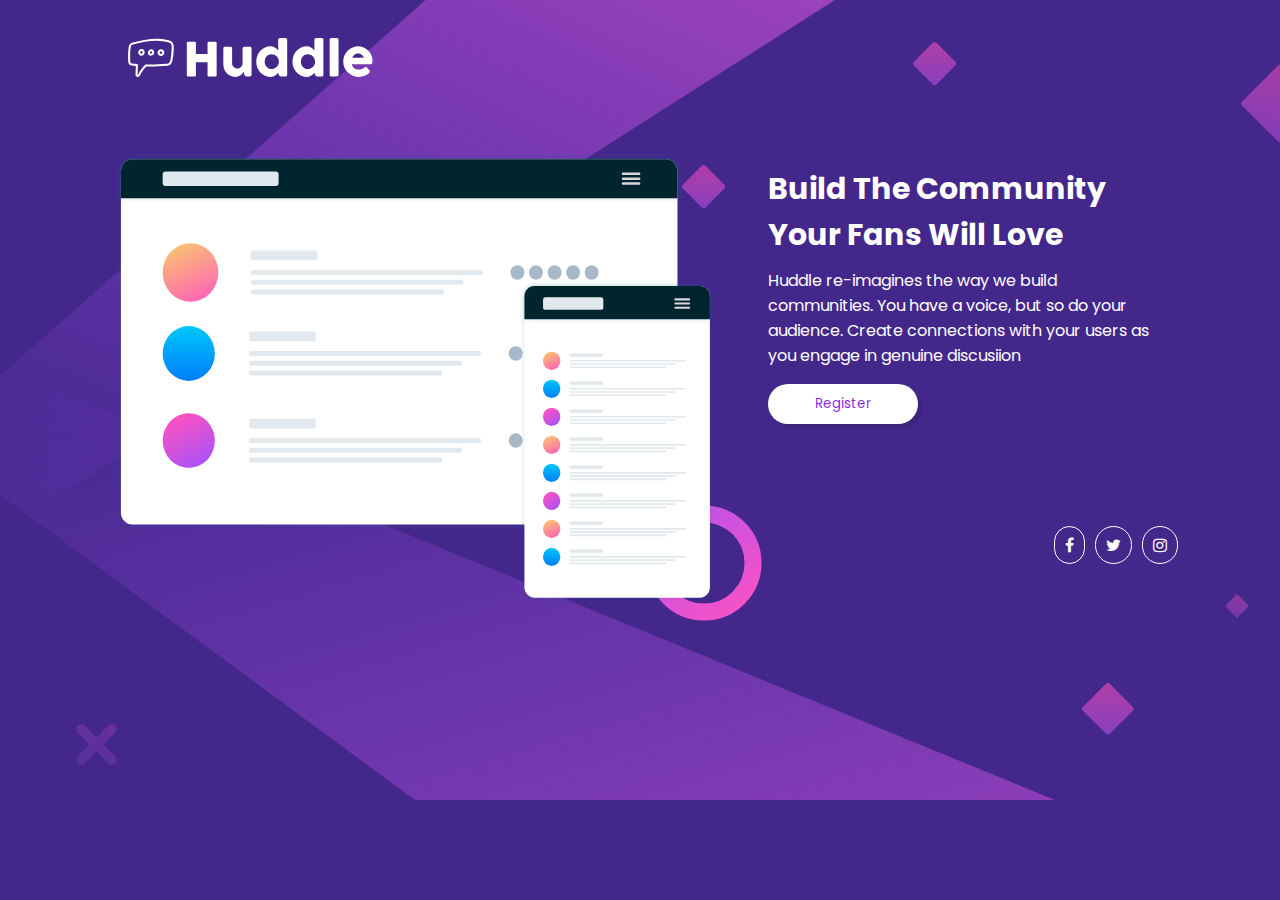
<file: landingpage/index.html>
<!DOCTYPE html>
<html>
    <head>
        <title>Huddle</title>
        <meta charset="UTF-8">
        <meta name="viewport" content="width=device-width, initial-scale=1.0"> <!-- displays site properly based on user's device -->
        <link rel="stylesheet" href="https://cdnjs.cloudflare.com/ajax/libs/font-awesome/4.7.0/css/font-awesome.min.css">
        <link rel="icon" type="image/png" sizes="32x32" href="./images/favicon-32x32.png">
        <link rel="stylesheet" href="styles.css" type="text/css">

 
    </head>

    <body>
        <div class="nav">
            <div class="logo">
                <img src="images/logo.svg" alt="logo"/>
            </div>
        </div>

        <div class="header">

            <div class="left">
                <img src="images/illustration-mockups.svg" alt="mockup">
            </div>
            <div class="right">
                <div class="hero">
                    <h2>Build The Community <br>Your Fans Will Love</h2>
                    <p>Huddle re-imagines the way we build communities. You have 
                        a voice, but so do your audience. Create connections with
                    your users as you engage in genuine discusiion</p>
                    <button>Register</button>
                </div>
                <ul class="social">
                    <li><a href="#"><i class="fa fa-facebook"></i></a></li>
                    <li><a href="#"><i class="fa fa-twitter"></i></a></li>
                    <li><a href="#"><i class="fa fa-instagram"></i></a></li>
                </ul>
            </div>
        </div>
    </body>
</html>
</file>
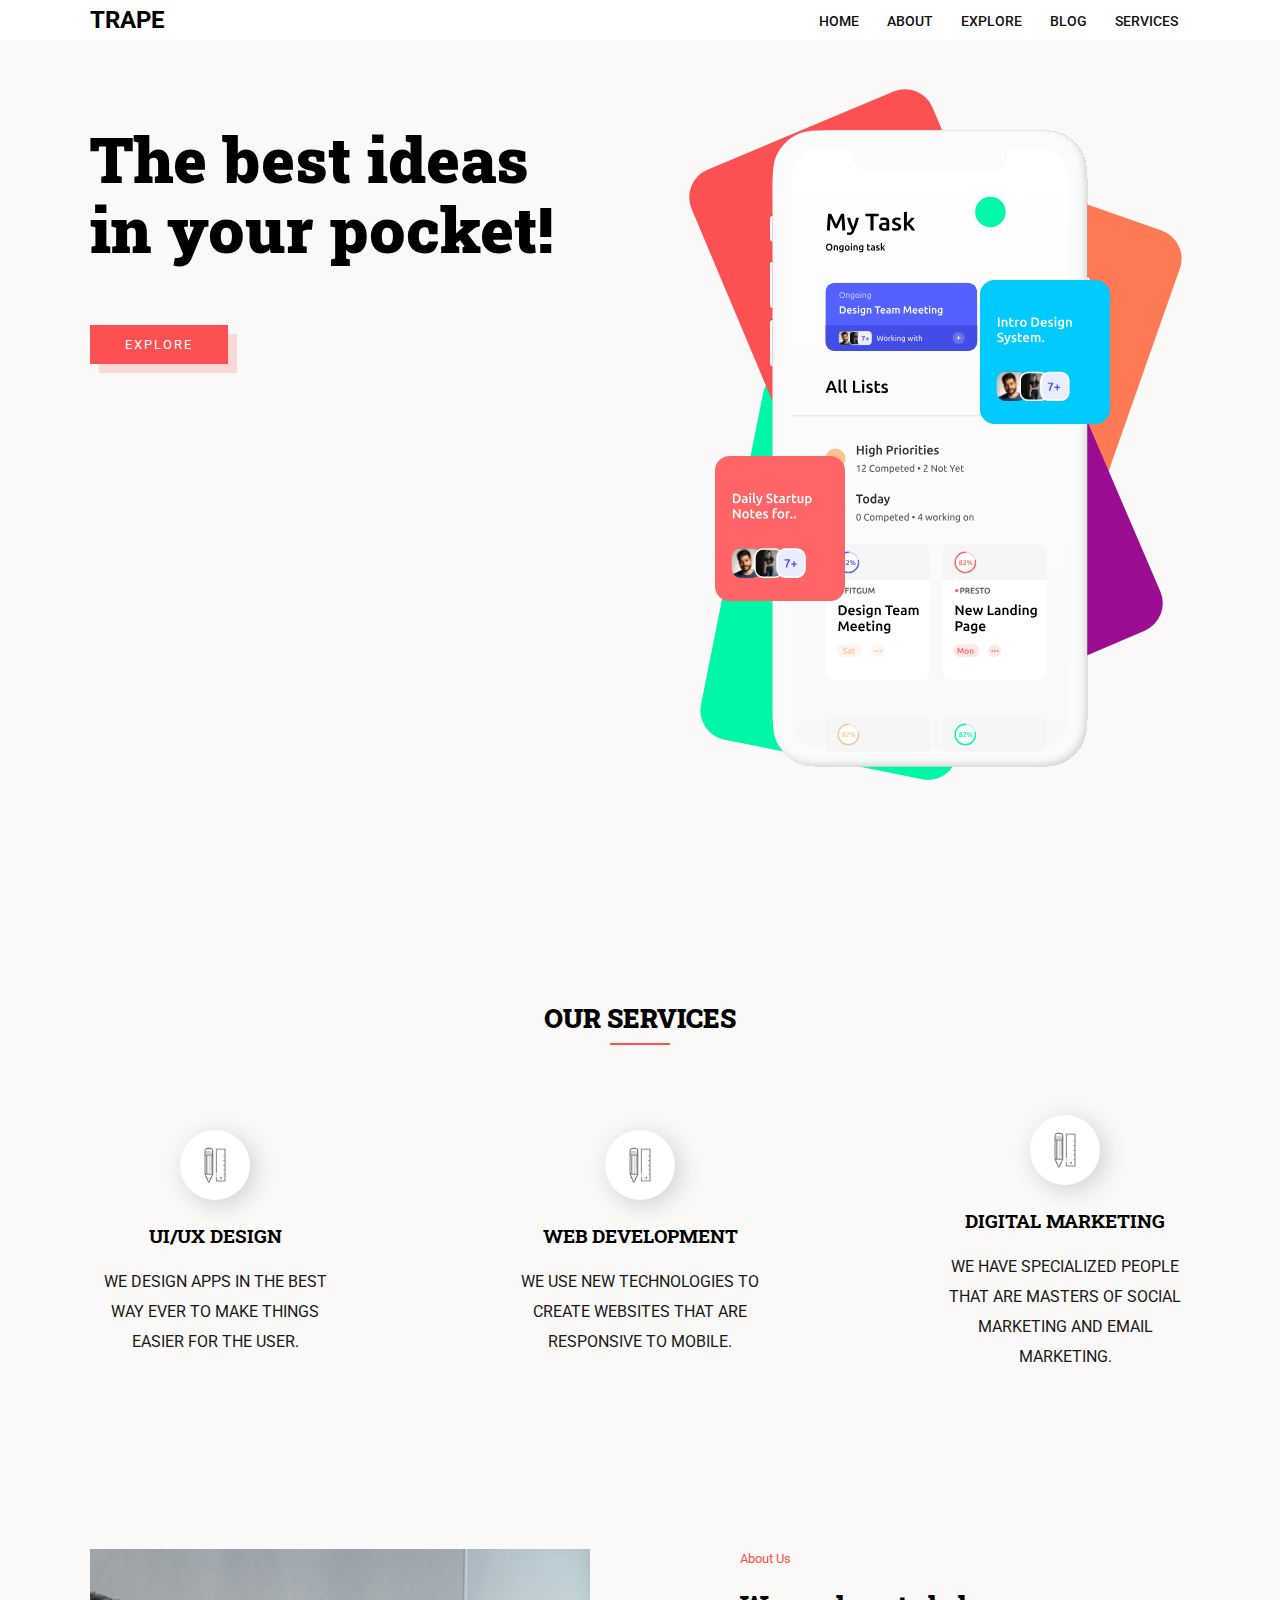
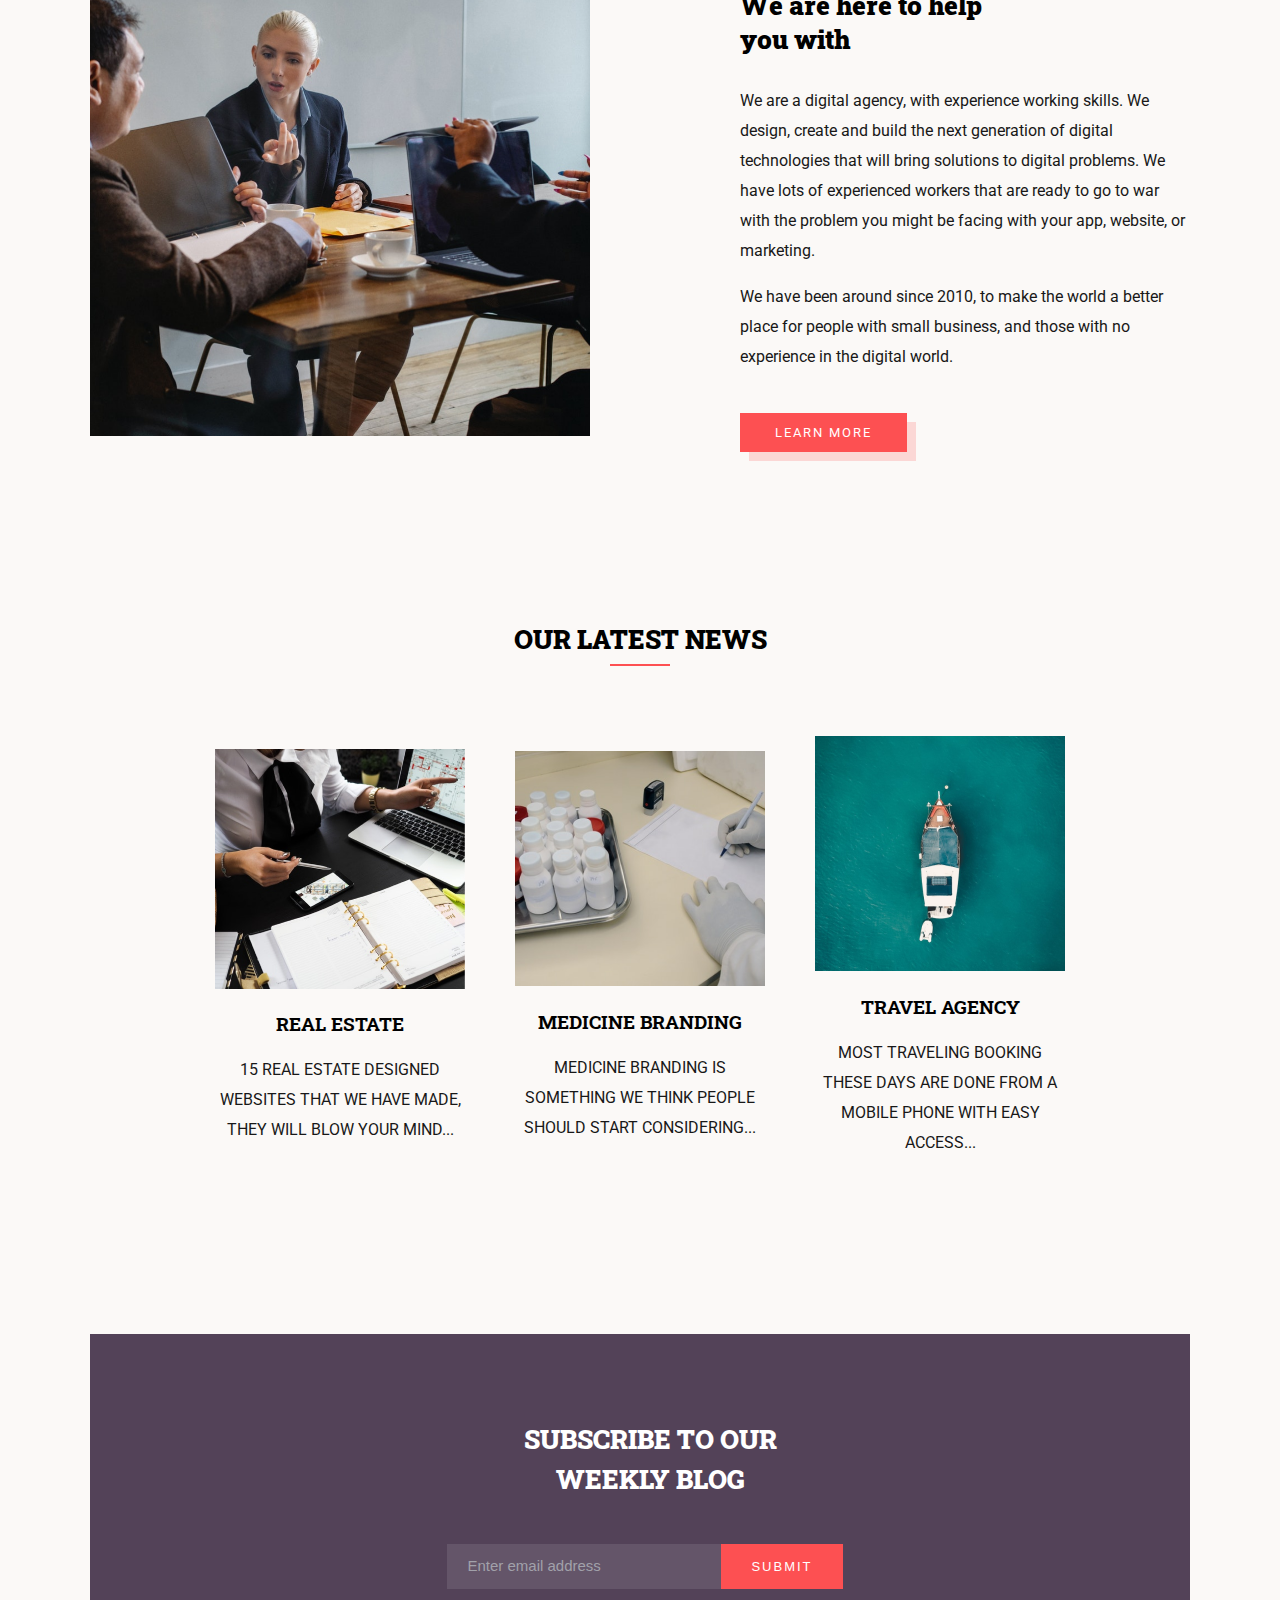
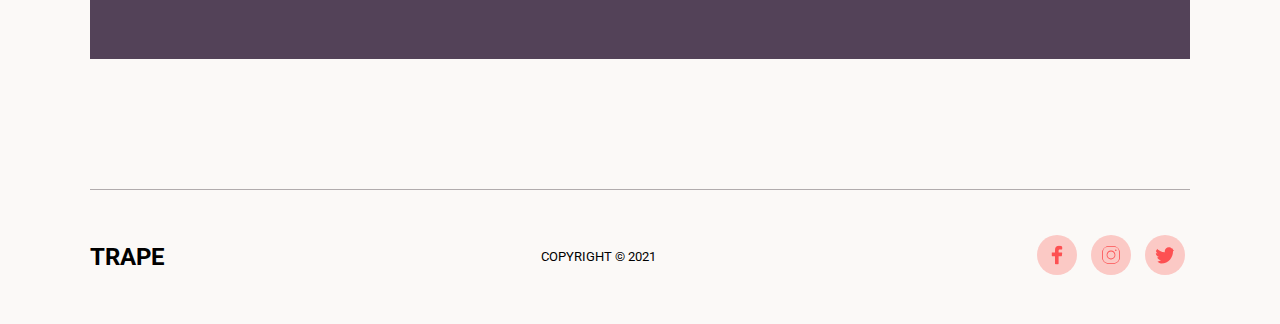
<file: pp/index.html>
<!DOCTYPE html>
<html lang="en">
<head>
    <meta charset="UTF-8">
    <meta name="viewport" content="width=device-width, initial-scale=1.0">
    <title>Landing Page</title>
    <link rel="stylesheet" href="styles.css" type="text/css">
</head>
<body>
    <header>
        <menu>
            <div class="flex container">
                <a href="#" class="logo">Trape</a>
                <a href="#" class="menu-icon mobile">&#9778;</a>

                <nav class="mobile menu">
                    <a href="#" class="menu-icon mobile close">&#10005;</a>
                    <ul>
                        <li><a href="#" class="">Home</a></li>
                        <li><a href="#" class="">About</a></li>
                        <li><a href="#" class="">Explore</a></li>
                        <li><a href="#" class="">Blog</a></li>
                        <li><a href="#" class="">Services</a></li>
                    </ul>
                </nav>
            </div>
        </menu>

        <div id="hero">
            <div class="flex container">
                <div class="left">
                    <h1>The best ideas in your pocket!</h1>
                    <a href="" class="btn">Explore</a>
                </div>

                <div class="right">
                    <img src="images/iphone.svg"  class="phone" alt="An Image of an iphone">
                    <img src="images/overlay1.svg"  class="overlay1" alt="">
                    <img src="images/overlay2.svg"  class="overlay2" alt="">
                </div>
            </div>
        </div>
        
    </header>

    <section class="ourService">
        <div class="container">
            <div class="top">
                <h2>Our Services</h2>
                <hr>
            </div>

            <div class="flex">
                <div class="block">
                    <img src="images/design.png" alt="">
                    <h3>UI/UX Design</h3>
                    <p>We design apps in the best way ever to make things easier for the user.</p>
                </div>

                <div class="block">
                    <img src="images/design.png" alt="">
                    <h3>Web Development</h3>
                    <p>We use new technologies to create websites that are responsive to mobile.</p>
                </div>

                <div class="block">
                    <img src="images/design.png" alt="">
                    <h3>Digital Marketing</h3>
                    <p>We have specialized people that are masters of social marketing and email marketing.</p>
                </div>
            </div>
        </div>
    </section>

    <section class="about">
        <div class="flex container">
            <div class="left">
                <img src="images/team.png" alt="">
            </div>

            <div class="right">
                <small>About Us</small>
                <h2>We are here to help you with</h2>
                <p>We are a digital agency, with experience working skills. 
                    We design, create and build the next generation of 
                    digital technologies that will bring solutions to digital
                     problems. We have lots of experienced workers that
                      are ready to go to war with the problem you might be
                       facing with your app, website, or marketing.</p>

                <p class="line2">We have been around since 2010, 
                    to make the world a better place for people with 
                    small business, and those with no experience in 
                    the digital world.</p>

                    <a href="#" class="btn">LEARN MORE</a>
            </div>
        </div>
    </section>

    <section class="latestNews">
        <div class="container">
            <div class="top">
                <h2>Our Latest News</h2>
                <hr>
            </div>

            <div class="flex">
                <div class="block">
                    <img src="images/real_estate.png" alt="">
                    <h3>Real Estate</h3>
                    <p>15 real estate designed websites that we have
                         made, they will blow your mind...</p>
                </div>

                <div class="block">
                    <img src="images/medicine.png" alt="">
                    <h3>Medicine Branding</h3>
                    <p>Medicine branding is something we think
                        people should start considering...</p>
                </div>

                <div class="block">
                    <img src="images/travel.png" alt="">
                    <h3>Travel Agency</h3>
                    <p>Most traveling booking these days are 
                        done from a mobile phone with easy access...</p>
                </div>
            </div>
        </div>
    </section>

    <section class="subscribe">
        <div class="container">
            <h2>Subscribe To Our Weekly Blog</h2>
            <form>
                <input type="email" placeholder="Enter email address">
                <button class="btn">Submit</button>
            </form>
        </div>
    </section>

    <footer>
        <div class="flex container">
            <a href="#" class="logo">Trape</a>
            <small>copyright &copy; 2021 </small>
            <div class="socialIcons">
                <a href="#"><img src="images/facebook.svg" alt=""></a>
                <a href="#"><img src="images/instagram.svg" alt=""></a>
                <a href="#"><img src="images/twitter.svg" alt=""></a>
            </div>
        </div>

    </footer>

    <script src="script.js"></script>
</body>
</html>
</file>
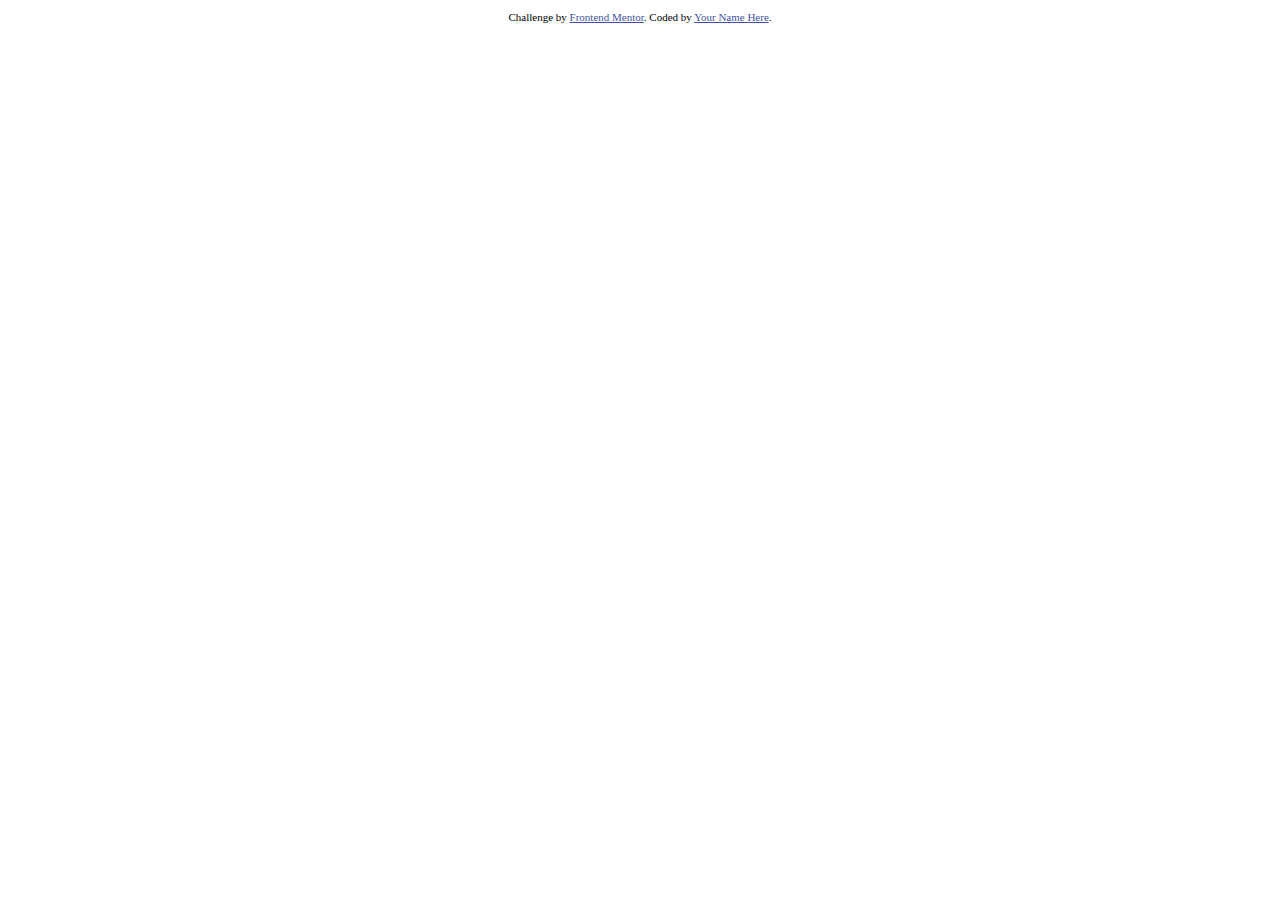
<file: landingpage/index1.html>
<!DOCTYPE html>
<html lang="en">
<head>
  <meta charset="UTF-8">
  <meta name="viewport" content="width=device-width, initial-scale=1.0"> <!-- displays site properly based on user's device -->

  <link rel="icon" type="image/png" sizes="32x32" href="./images/favicon-32x32.png">
  
  <title>Frontend Mentor | Huddle landing page with single introductory section</title>

  <!-- Feel free to remove these styles or customise in your own stylesheet 👍 -->
  
  <style>
    .attribution { font-size: 11px; text-align: center; }
    .attribution a { color: hsl(228, 45%, 44%); }

  
  </style>
</head>
<body>

  <header>
    <nav id="nav">
      <div class="logo">
      </div>
    </nav>
  </header>

  <footer>
    <p class="attribution">
      Challenge by <a href="https://www.frontendmentor.io?ref=challenge" target="_blank">Frontend Mentor</a>. 
      Coded by <a href="#">Your Name Here</a>.
    </p>
  </footer>
</body>
</html>
</file>
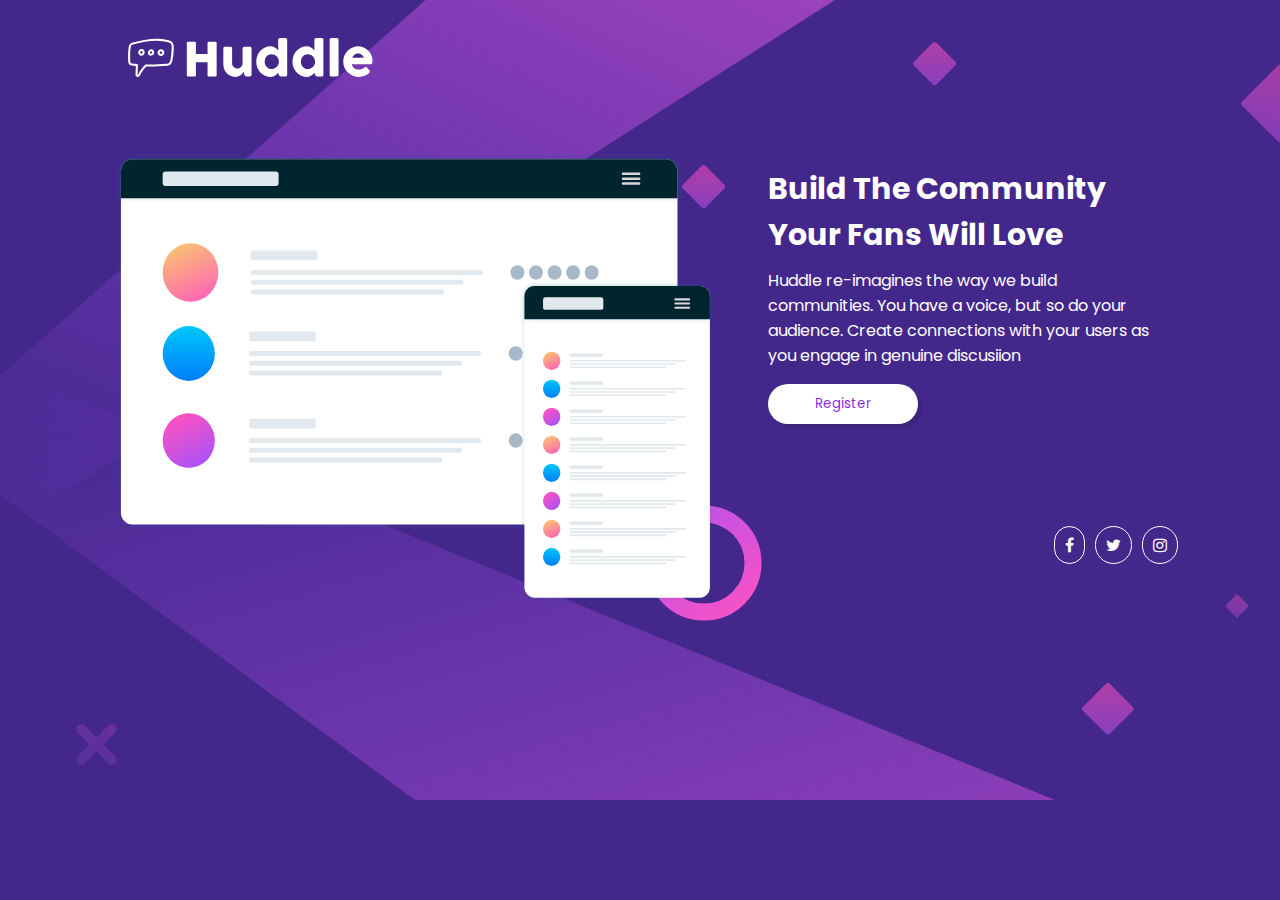
<file: landingpage/index2.html>
<!DOCTYPE html>
<html>
    <head>
        <meta charset="UTF-8">
        <meta name="viewport" content="width=device-width, initial-scale=1.0"> <!-- displays site properly based on user's device -->
        <link rel="stylesheet" href="https://cdnjs.cloudflare.com/ajax/libs/font-awesome/4.7.0/css/font-awesome.min.css">
        <link rel="icon" type="image/png" sizes="32x32" href="./images/favicon-32x32.png">
        <link rel="stylesheet" href="styles.css" type="text/css">

 
    </head>

    <body>
        <div class="nav">
            <div class="logo">
                <img src="images/logo.svg" alt="logo"/>
            </div>
        </div>

        <div class="header">

            <div class="left">
                <img src="images/illustration-mockups.svg" alt="mockup">
            </div>
            <div class="right">
                <div class="hero">
                    <h2>Build The Community <br>Your Fans Will Love</h2>
                    <p>Huddle re-imagines the way we build communities. You have 
                        a voice, but so do your audience. Create connections with
                    your users as you engage in genuine discusiion</p>
                    <button>Register</button>
                </div>
                <ul class="social">
                    <li><a href="#"><i class="fa fa-facebook"></i></a></li>
                    <li><a href="#"><i class="fa fa-twitter"></i></a></li>
                    <li><a href="#"><i class="fa fa-instagram"></i></a></li>
                </ul>
            </div>
        </div>
    </body>
</html>
</file>
<file: landingpage/styles.css>
@import url('https://fonts.googleapis.com/css2?family=Poppins:wght@400;700&display=swap');

body {
    padding: 0;
    box-sizing: border-box;
    margin: 0;
    background-color: hsl(257, 56%, 35%);
    background-image: url('images/bg-desktop.svg');
    background-size: center;
    background-repeat: no-repeat;
    font-family: 'Poppins', sans-serif;
    font-weight: 700;
}

/****Navbar****/
.nav {
    width : 100%;
    height: 100px;
}

.logo {
    margin-left: 9%;;
}

.logo img {
    margin-top: 25px;
}

/***\Navbar***/

/***Header***/

.header {
    height: auto;
    margin: 0;
    padding: 0;
    margin-top: 15px;
}
.left {
    width: 60%;
    height: 100%;
    float: left;
}

.left img {
    margin-top: 5%;
    margin-left: 15%;
    width: 600px;
    height: 450px;
}

.right {
    float: left;
    width: 40%;
    height: fit-content;
}

.hero {
    margin-top: 10%;
    width: 75%;
    color: white;
}

.hero h2 {
    font-size: 30px;
}

.hero p {
    font-weight: 400;
    margin-top: -15px;
}

button {
    background-color: white;
    text-decoration: none;
    padding: 10px;
    border-radius: 20px;
    width: 150px;
    border: 0;
    box-shadow: 4px 4px  rgba(0, 0, 0, 0.1);
    color: blueviolet;
    font-family: 'Poppins', sans-serif;
}


ul {
    list-style-type: none;
    margin: 0;
    padding: 0;
    overflow: hidden;
    margin-top: 20%;
    margin-right: 18%;
    float: right;
}

li {
    float: left;
}


  i.fa {
    padding: 10px;
    border-radius: 30px;
    margin-right: 10px;
    border: 1px solid white;
    color: white;
    
  
  }


  @media only screen and (max-width:600px)
  {

    .logo img{
        width: 120px;
        margin-top: 0;
        height: 120px;
    }
    .background {
        background-image: url('images/bg-desktop.svg');
    }

    .left {
        text-align: center;
        width: 100%;
        float: none;
        height: 100%;
    }

    .left img {
        width: 350px;
        height: 300px;
        margin: 15px ;
    }

    .right {
        text-align: center;
        float: none;
        width: 100%;
        height: 100%;
    }

    .hero {
        margin-top: 10%;
        color: white;
        width: 100%;
    }
    
    .hero h2,p, button {
        margin: 0;
    }

    .hero p {
        margin: 15px;
        font-weight: 400;
        margin-top: 20px;
    }

    ul {
        list-style-type: none;
        margin: 0;
        padding: 0;
        overflow: hidden;
        margin-top: 35px;
        margin-bottom: 5%;
        float: none;
        position: absolute;
        left: 50%;
        transform: translateX(-50%);
    }
  }
</file>
<file: pp/styles.css>
@import url('https://fonts.googleapis.com/css2?family=Roboto&display=swap');
@import url('https://fonts.googleapis.com/css2?family=Roboto+Slab&display=swap');
* {
    box-sizing: border-box;
}

body {
    margin: 0;
    padding: 0;
    width: 100%;
    font-family: 'Roboto', sans-serif;
    background-color: #fbf9f7;
    text-transform: uppercase;
}

.container {
    width: 90%;
    max-width: 1100px;
    margin: auto;
}

h1 {
    font-weight: 900;
    font-size: 4em;
    line-height: 1.1em;
    margin-bottom: 70px;
    font-family: 'Roboto slab', sans-serif;
    text-transform: none;
}

h2 {
    font-weight: 900;
    font-size: 1.6em;
    margin-bottom: 0;
    font-family: 'Roboto slab', sans-serif;
}

h3 {
    font-family: 'Roboto slab', sans-serif;
}

p {
    color: #181818;
    line-height: 30px;
}

a {
    text-decoration: none;
    font-weight: 500;
}

.logo {
    font-size: 1.5em;
    font-weight: 700;
    color: #000;
}

::selection {
    background-color: #fd5052;
    color: #fff;
}

::-moz-selection {
    background-color: #fd5052;
    color: #fff;
}

.btn {
    background-color: #fd5052;
    padding: 12px 35px;
    color: #fff;
    outline: none;
    font-size: 13px;
    letter-spacing: 2px;
    font-weight: 400;
    -moz-box-shadow: 9px 9px 0px 0px rgba(253,80,82,0.2);
    -webkit-box-shadow : 9px 9px 0px 0px rgba(253,80,82,0.2);
    box-shadow: 9px 9px 0px 0px rgba(253,80,82,0.2);
}

.btn:hover {
    -moz-box-shadow : none;
    -webkit-box-shadow : none;
    box-shadow: none;
    transition:  .3s ease-in;
}

.flex {
    display: flex;
    justify-content: space-between;
    gap: 20px;
    align-items: center;
}

section {
    padding: 80px 0;
}

.top {
    text-align: center;
    margin-bottom: 70px;

}

.top hr {
    border: none;
    border-bottom: 2px solid #fd5052;
    width: 60px;
}

/****Header****/
header {
    height: 800px;
    margin-bottom: 30px;
}

menu {
    margin: 0 0 40px 0;
    background-color: white;
    padding: 6px 0;
}

.menu-icon {
    display: none;
}

nav li {
    display: inline-block;
    list-style: none;

}

nav li a {
    margin: 0 12px;
    font-size: 14px;
    color: #150f17;
}

nav li a:hover {
    color: #fd5052;
}

nav li a:focus, nav li a:active{
    color: #fd5052;
    border-bottom: 1px solid #fd5052;
}

#hero .left {
    width: 500px;
    margin-bottom: 60px;
    align-self: flex-start;
    
}

#hero .right {
    position: relative;
    background: url('images/iphone_background.svg');
    background-position: top right;
    background-repeat: no-repeat;
    background-size: 510px;
    padding: 50px 100px;
}

#hero .right img.phone { 
    width: 320px;
    margin: auto;
}

#hero .right .overlay1 {
    position: absolute;
    width: 130px;
    top: 200px;
    right: 80px;
}

#hero .right .overlay2 {
    position: absolute;
    width: 130px;
    bottom: 220px;
    left: 45px;
}

/***\header***/

/***Services***/

.ourService {
    margin-top: 100px;
}

.block {
    width: 250px;
    text-align: center;
}

.ourService img {
    width: 70px;
    padding: 1px;
    background-color: #FFF;
    -webkit-border-radius: 50%;
    -moz-border-radius: 50%;
    border-radius: 50%;

    -webkit-box-shadow: 5px 5px 23px 0 rgba(50 , 50 , 50, 0.2);
    -moz-box-shadow: 5px 5px 23px blur rgba(50 , 50 , 50, 0.2);
    box-shadow: 5px 5px 23px blur rgba(50 , 50 , 50, 0.2);
}

/***\Services***/


/***About***/

.about {
    text-transform: none;
}
.about .left img {
    width: 500px
}

.about .right {
    width : 450px;
}

.about small {
    color: #fd5052;
}

.about .right h2 {
    width: 60%;
    margin-bottom: 30px;
}

.about .line2 {
    margin-bottom: 50px;
}

/***\About***/

/***Latest News***/

.latestNews .flex {
    justify-content: space-around;
    width: 80%;
    margin : 0 auto;
}

.latestNews img {
    width: 100%;

}

/***Subscribe***/

.subscribe .container {
    background: #534258;
    padding: 70px 50px;
    text-align: center;
    margin-bottom: 50px;
}

.subscribe h2 {
    margin: 0 auto 30px auto;
    width: 280px;
    line-height: 40px;
    color: #fff;
    padding: 15px 0 15px 20px;
}

.subscribe input {
    width: 280px;
    padding: 15px 0 15px 20px;
    outline: none;
    background: rgba(255, 255, 255, 0.1);
    border: none;
    color: #fff;
}

::placeholder {
    color: #a1a1aa;
    font-size: 15px;
}
.subscribe .btn {
    border: none;
    outline: none;
    margin: -10px ;
    cursor: pointer;
    padding: 15px 30px;
    box-shadow: none;
    text-transform: uppercase;
}

/***footer***/

footer .container {
    border-top: 1px solid #b1acad;
    padding: 40px 0;
}

footer .socialIcons img {
    width: 40px;
    padding: 10px;
    background: rgba(253, 88, 82, 0.3);
    border-radius: 50%;
    margin: 5px;

}

/***Media Queries***/

@media only screen and (max-width: 1000px)
{
    .container {
        width: 95%;
    }
    
    #hero {
        background-size: 470px;
        padding: 50px 80px;
    }

    #hero .right {
        width: 300px;
        margin: auto;
    }

    #hero  .right .overlay1 {
        width: 100px;
        top: 190px;
        right: 80px;
    }

    #hero .right .overlay2 {
        width: 100px;
        top: 230px;
        left: 45px;
    }

    .about .left img {
        width: 360px;
    }

    .latestNews .flex {
        justify-content: space-between;
        width: 100%;
        margin: 0 auto;
    }
}

@media only screen and (max-width: 750px)
{
    .container {
        width: 80%;
    }

    section {
        padding: 30px 0;
    }

    .flex {
        flex-wrap: wrap;
      }

      header {
          height: 100%;
      }

      menu {
          margin: 0;
      }

      .mobile.menu {
          position: fixed;
          top: 0;
          right: 0;
          background-color: #fd5052;
          height: 100%;
          width: 50%;
          z-index: 10;
          padding-top: 50px;
          transform: translateX(100%);
          transition: all .4s ease-in-out;
      }

      .menu-icon {
          display: block;
          font-size: 25px;
          cursor: pointer;
      }

      nav li {
          display: block;
          margin-top: 25px;
      }

      nav li a {
          font-size: 25px;
          color: #fff;
      }

      nav li a:hover {
        color: #aaa;
      }

      .menu-icon.close {
          position: absolute;
          top: 10px;
          right: 10%;
          color: #fff;
      }

      .menuShown .mobile.menu {
          transform: translateX(0);
      }

      #hero .left {
          width: 100%;
      }

      .ourService  {
          margin-top: 0;
      }

      .ourService .block {
          width: 1005;
      }

      .about img,
      .latestNews img
      {
          width: 100%;
      }

      .subscribe form input {
          width: 100%;
      }

      .subscribe .btn {
          width: 100%;
          margin-left: 0;
      }
}

@media only screen and (max-width: 500px)
{
    .container{
        width: 90%;
    }

    h1 {
        font-size: 2.8em;
        margin-bottom: 30px;
    }

    section {
        padding: 30px 0;
    }

    #hero .right {
        background-size: 100%;
        background-position: center center;
        padding: 0;
        width: 100%;
        margin-top: 30px;
    }

    hero .right img.phone {
        width: 90%;
        margin: auto;
    }

    #hero .right .overlay1 {
        top: 190px;
        right: 50px;
    }
    
    #hero .right .overlay2{
        bottom: 30px;
        left: 200px;
    }
}
</file>
